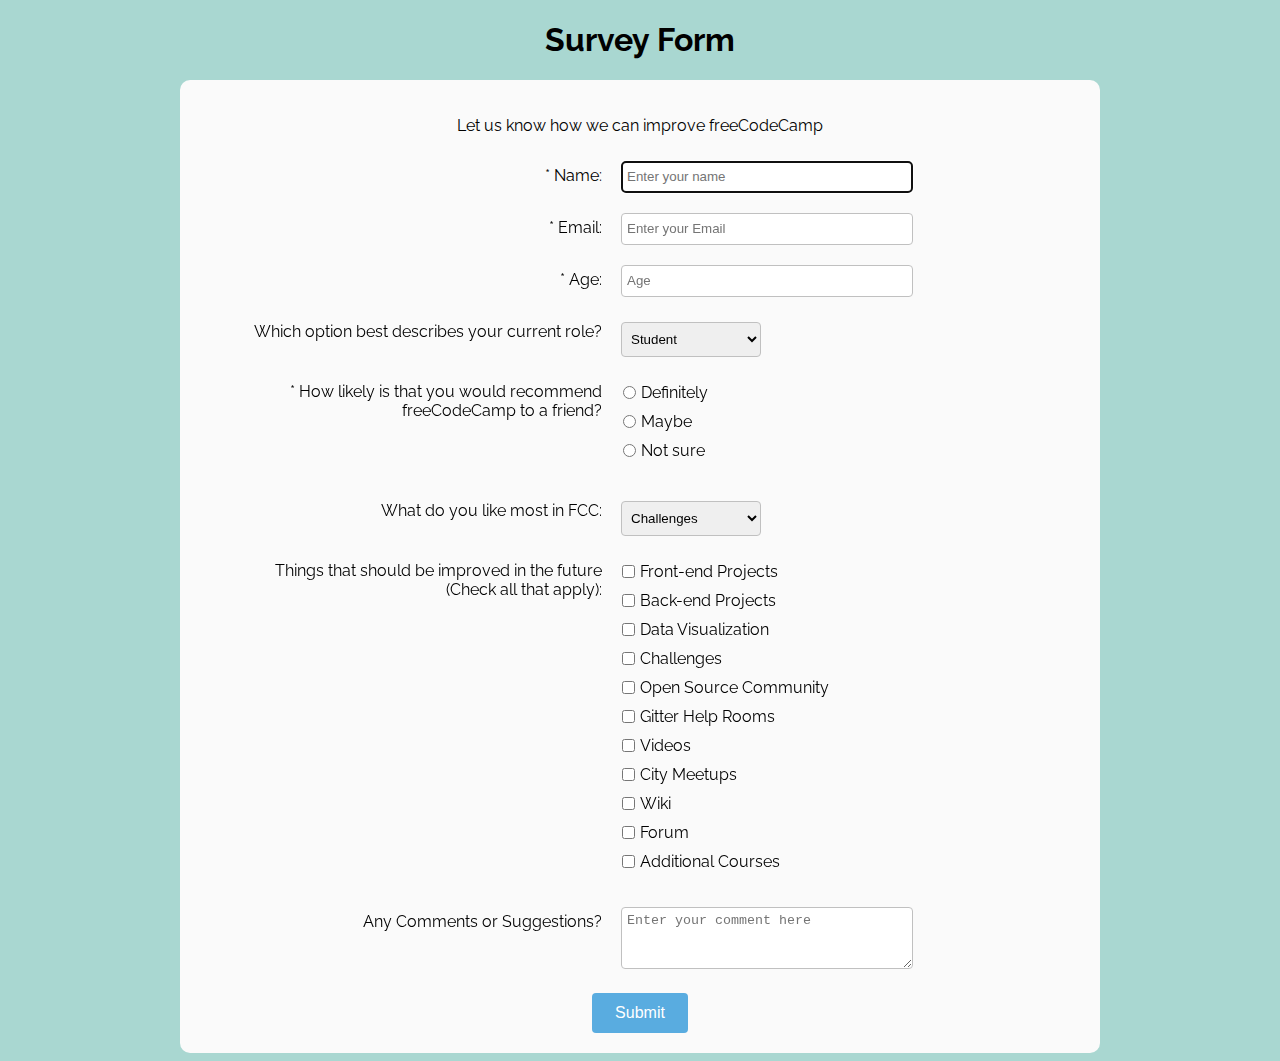
<file: Survey Form/index.html>
<!DOCTYPE html>
<html lang="en" dir="ltr">
     <head>
          <meta charset="utf-8">
          <title>Survey Form</title>
          <link rel="stylesheet" href="https://maxcdn.bootstrapcdn.com/font-awesome/4.6.3/css/font-awesome.min.css">
          <link rel="stylesheet" href="style.css">
     </head>

     <body>
          <h1 id="title">Survey Form</h1>
          <div id="form-outer">
               <p id="description">Let us know how we can improve freeCodeCamp</p>
               <form id="survey-form" method="GET" action="https://crossorigin.me/https://freecodecamp.com">
                    <div class="rowTab">
                         <div class="labels">
                              <label id="name-label" for="name">* Name:</label>
                         </div>
                         <div class="rightTab">
                              <input autofocus type="text" name="name" id="name" class="input-field" placeholder="Enter your name" required>
                         </div>
                    </div>
                    <div class="rowTab">
                         <div class="labels">
                              <label id="email-label" for="email">* Email:</label>
                         </div>
                         <div class="rightTab">
                              <input type="email" name="email" id="email" class="input-field" placeholder="Enter your Email" required>
                         </div>
                    </div>
                    <div class="rowTab">
                         <div class="labels">
                              <label id="age-label" for="age">* Age:</label>
                         </div>
                         <div class="rightTab">
                              <input type="number" name="age" id="number" min="1" max="125" class="input-field" placeholder="Age" required>
                         </div>
                    </div>
                    <div class="rowTab">
                         <div class="labels">
                             <label for="currentPos">Which option best describes your current role?</label>
                         </div>
                         <div class="rightTab">
                             <select id="dropdown" class="dropdown" name="currentPos">
                                 <option disabled value>Select an option</option>
                                 <option value="student">Student</option>
                                 <option value="job">Full Time Job</option>
                                 <option value="learner">Full Time Learner</option>
                                 <option value="preferNo">Prefer not to say</option>
                                 <option value="other">Other</option>
                             </select>
                         </div>
                    </div>
                    <div class="rowTab">
                        <div class="labels">
                            <label for="userRating">* How likely is that you would recommend freeCodeCamp to a friend?</label>
                        </div>
                        <div class="rightTab">
                            <ul style="list-style: none;">
                                <li class="radio">
                                    <label>Definitely<input type="radio" name="radio-buttons" value="1" class="userRatings"></label>
                                </li>
                                <li class="radio">
                                    <label>Maybe<input type="radio" name="radio-buttons" value="2" class="userRatings"></label>
                                </li>
                                <li class="radio">
                                    <label>Not sure<input type="radio" name="radio-buttons" value="3" class="userRatings"></label>
                                </li>
                            </ul>
                        </div>
                    </div>
                    <div class="rowTab">
                        <div class="labels">
                            <label for="most-like">What do you like most in FCC:</label>
                        </div>
                        <div class="rightTab">
                            <select id="most-like" class="dropdown" name="mostLike">
                                <option value="challenges">Challenges</option>
                                <option value="projects">Projects</option>
                                <option value="community">Community</option>
                                <option value="openSource">Open Source</option>
                            </select>
                        </div>
                    </div>
                    <div class="rowTab">
                        <div class="labels">
                            <label for="preferences">Things that should be improved in the future (Check all that apply):</label>
                        </div>
                        <div class="rightTab">
                            <ul id="preferences" style="list-style: none;">
                                <li class="checkbox">
                                    <label>
                                        <input type="checkbox" name="prefer" value="1" class="userRatings">Front-end Projects
                                    </label>
                                </li>
                                <li class="checkbox">
                                    <label>
                                        <input type="checkbox" name="prefer" value="2" class="userRatings">Back-end Projects
                                    </label>
                                </li>
                                <li class="checkbox">
                                    <label>
                                        <input type="checkbox" name="prefer" value="3" class="userRatings">Data Visualization
                                    </label>
                                </li>
                                <li class="checkbox">
                                    <label>
                                        <input type="checkbox" name="prefer" value="4" class="userRatings">Challenges
                                    </label>
                                </li>
                                <li class="checkbox">
                                    <label>
                                        <input type="checkbox" name="prefer" value="5" class="userRatings">Open Source Community
                                    </label>
                                </li>
                                <li class="checkbox">
                                    <label>
                                        <input type="checkbox" name="prefer" value="6" class="userRatings">Gitter Help Rooms
                                    </label>
                                </li>
                                <li class="checkbox">
                                    <label>
                                        <input type="checkbox" name="prefer" value="7" class="userRatings">Videos
                                    </label>
                                </li>
                                <li class="checkbox">
                                    <label>
                                        <input type="checkbox" name="prefer" value="8" class="userRatings">City Meetups
                                    </label>
                                </li>
                                <li class="checkbox">
                                    <label>
                                        <input type="checkbox" name="prefer" value="9" class="userRatings">Wiki
                                    </label>
                                </li>
                                <li class="checkbox">
                                    <label>
                                        <input type="checkbox" name="prefer" value="10" class="userRatings">Forum
                                    </label>
                                </li>
                                <li class="checkbox">
                                    <label>
                                        <input type="checkbox" name="prefer" value="11" class="userRatings">Additional Courses
                                    </label>
                                </li>
                            </ul>
                        </div>
                    </div>
                    <div class="rowTab">
                        <div class="labels">
                            <label for="comments">Any Comments or Suggestions?</label>
                        </div>
                        <div class="rightTab">
                            <textarea id="comments" class="input-field" style="height: 50px;resize:vertical;" name="comment" placeholder="Enter your comment here"></textarea>
                        </div>
                    </div>
                    <button id="submit" type="submit">Submit</button>
               </form>
          </div>
     </body>
</html>
</file>
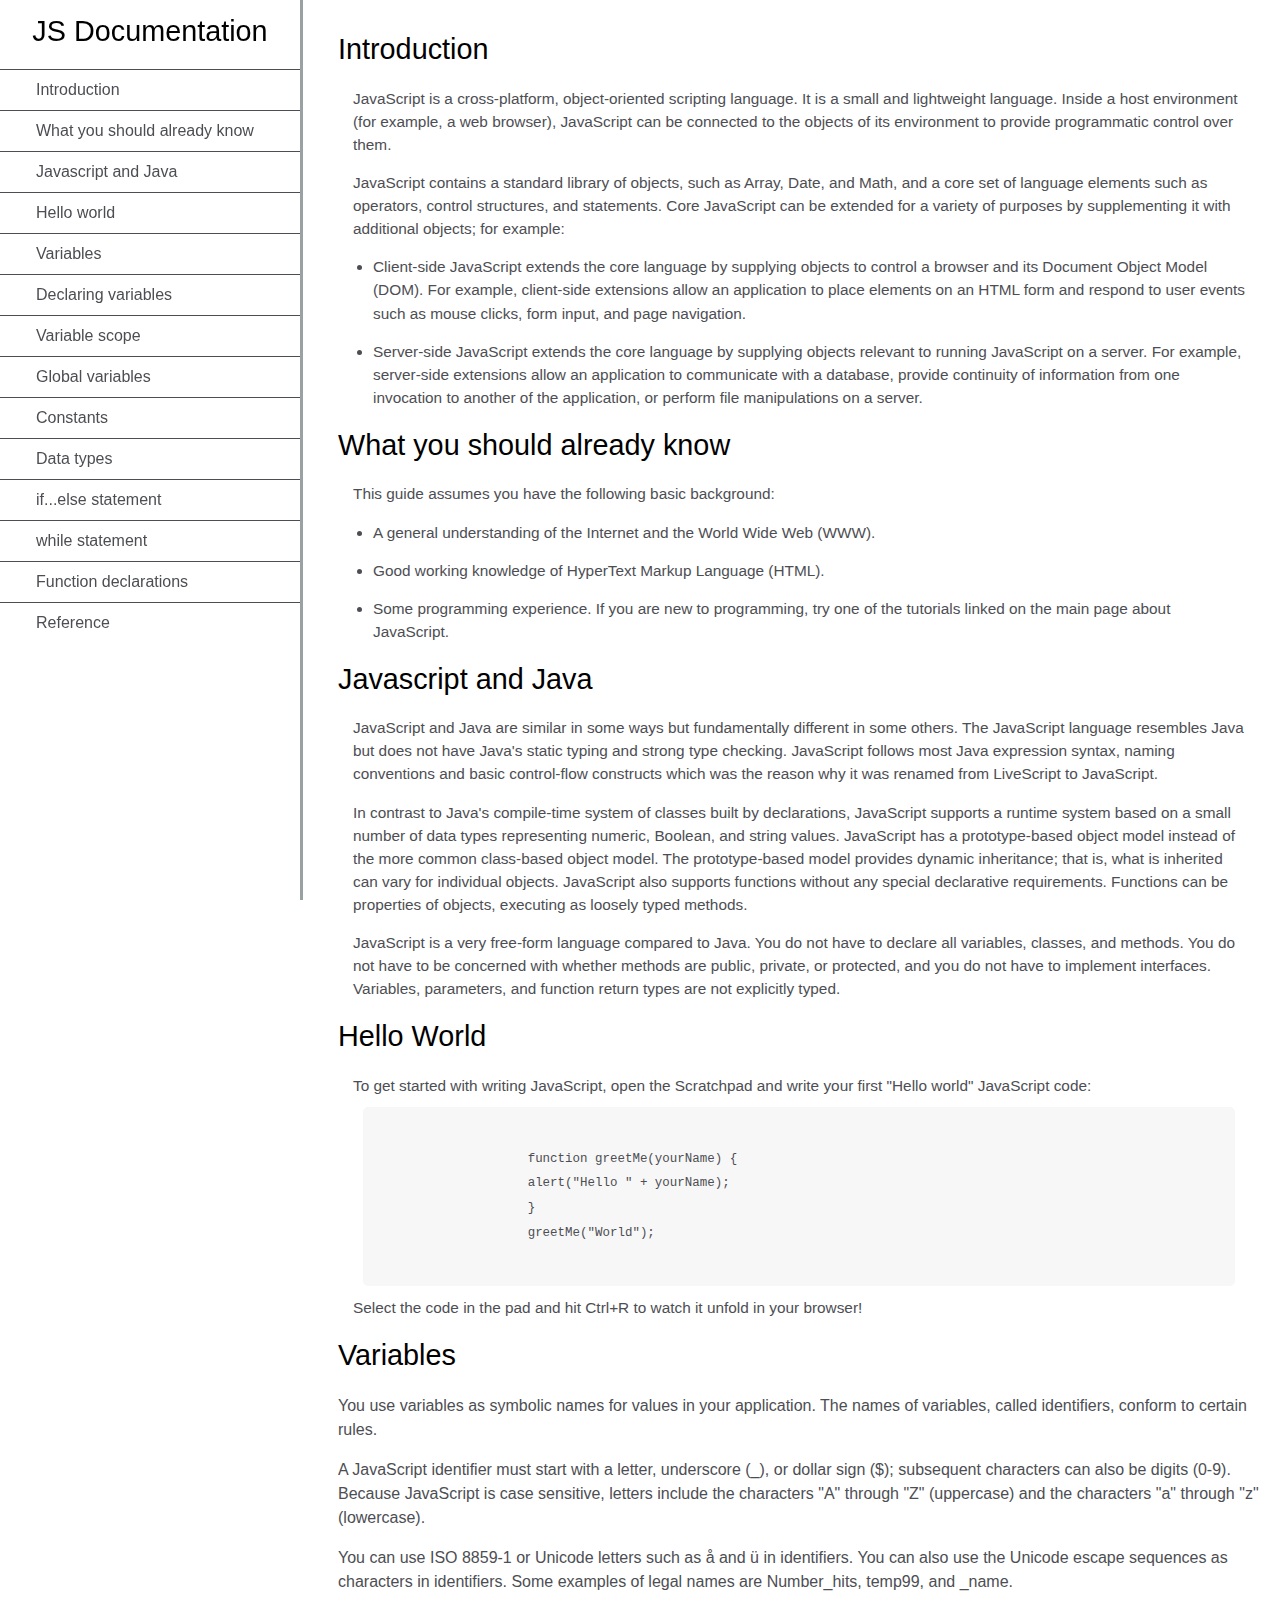
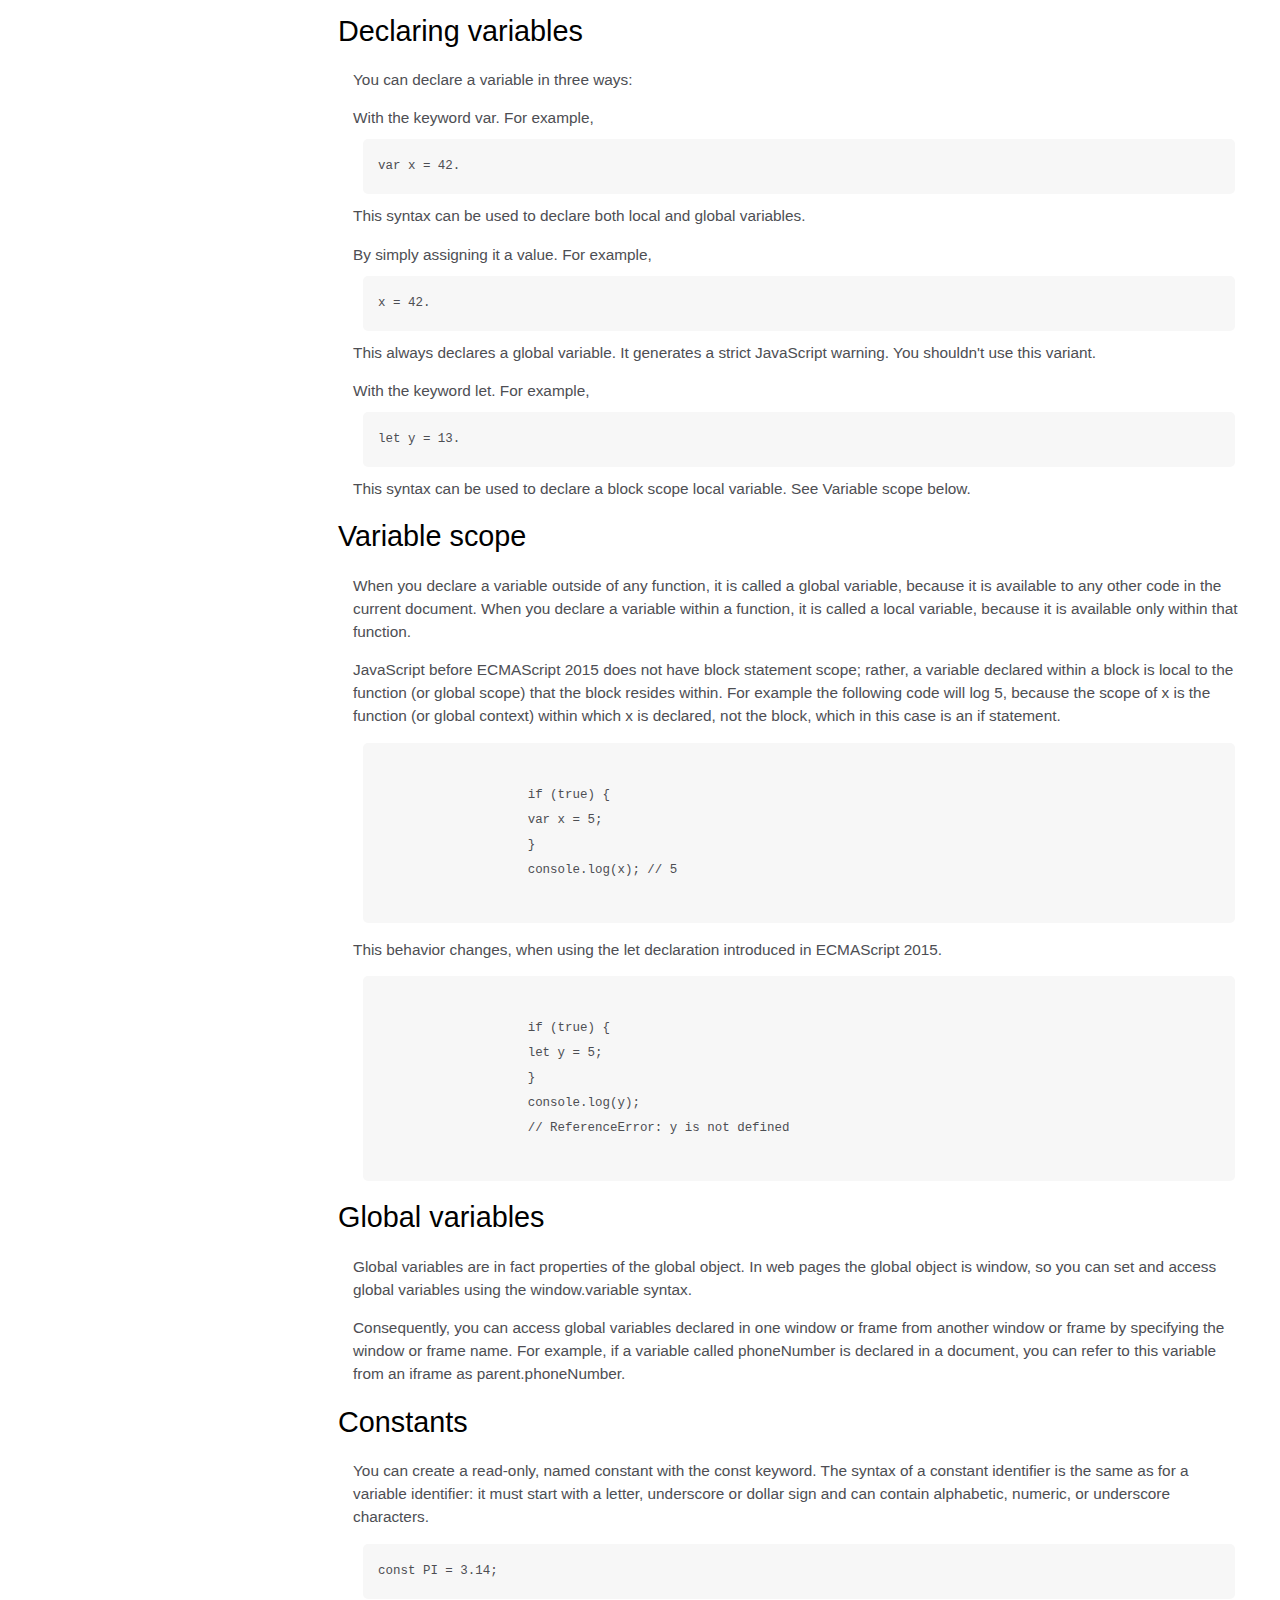
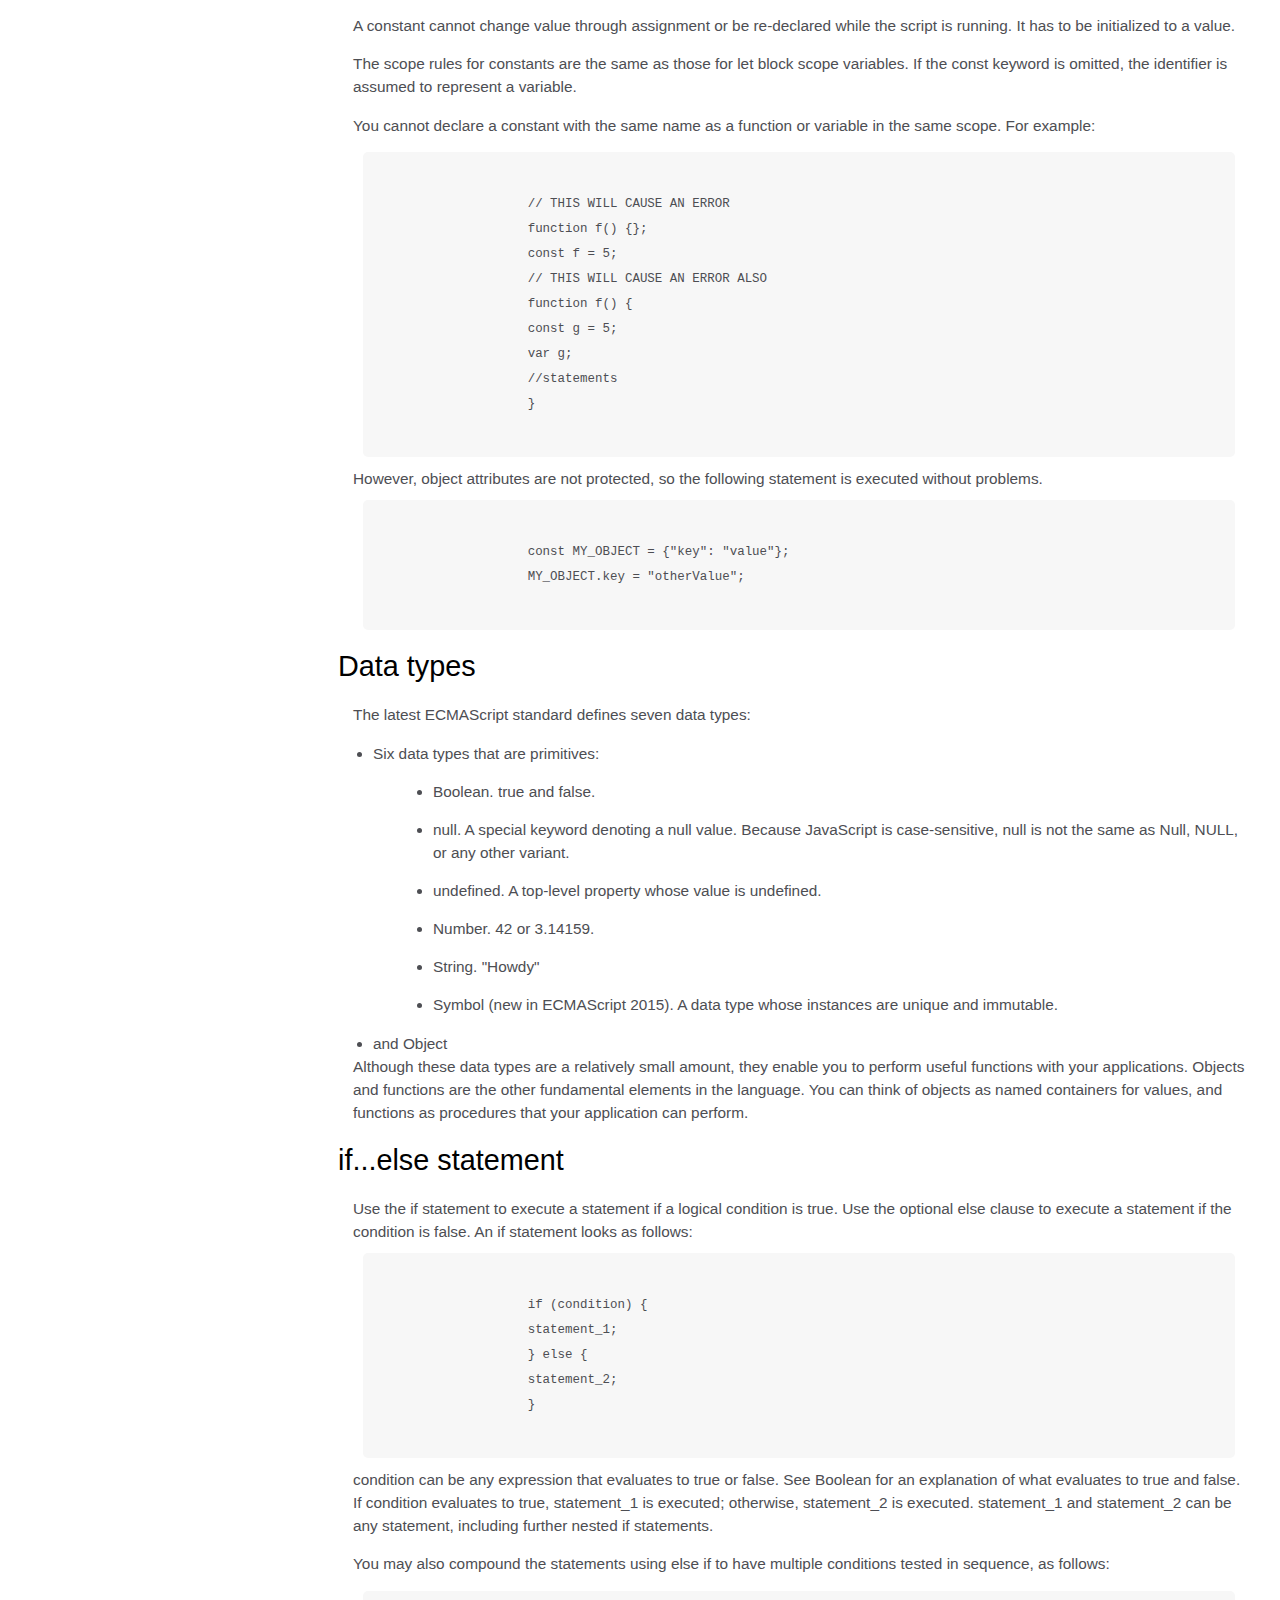
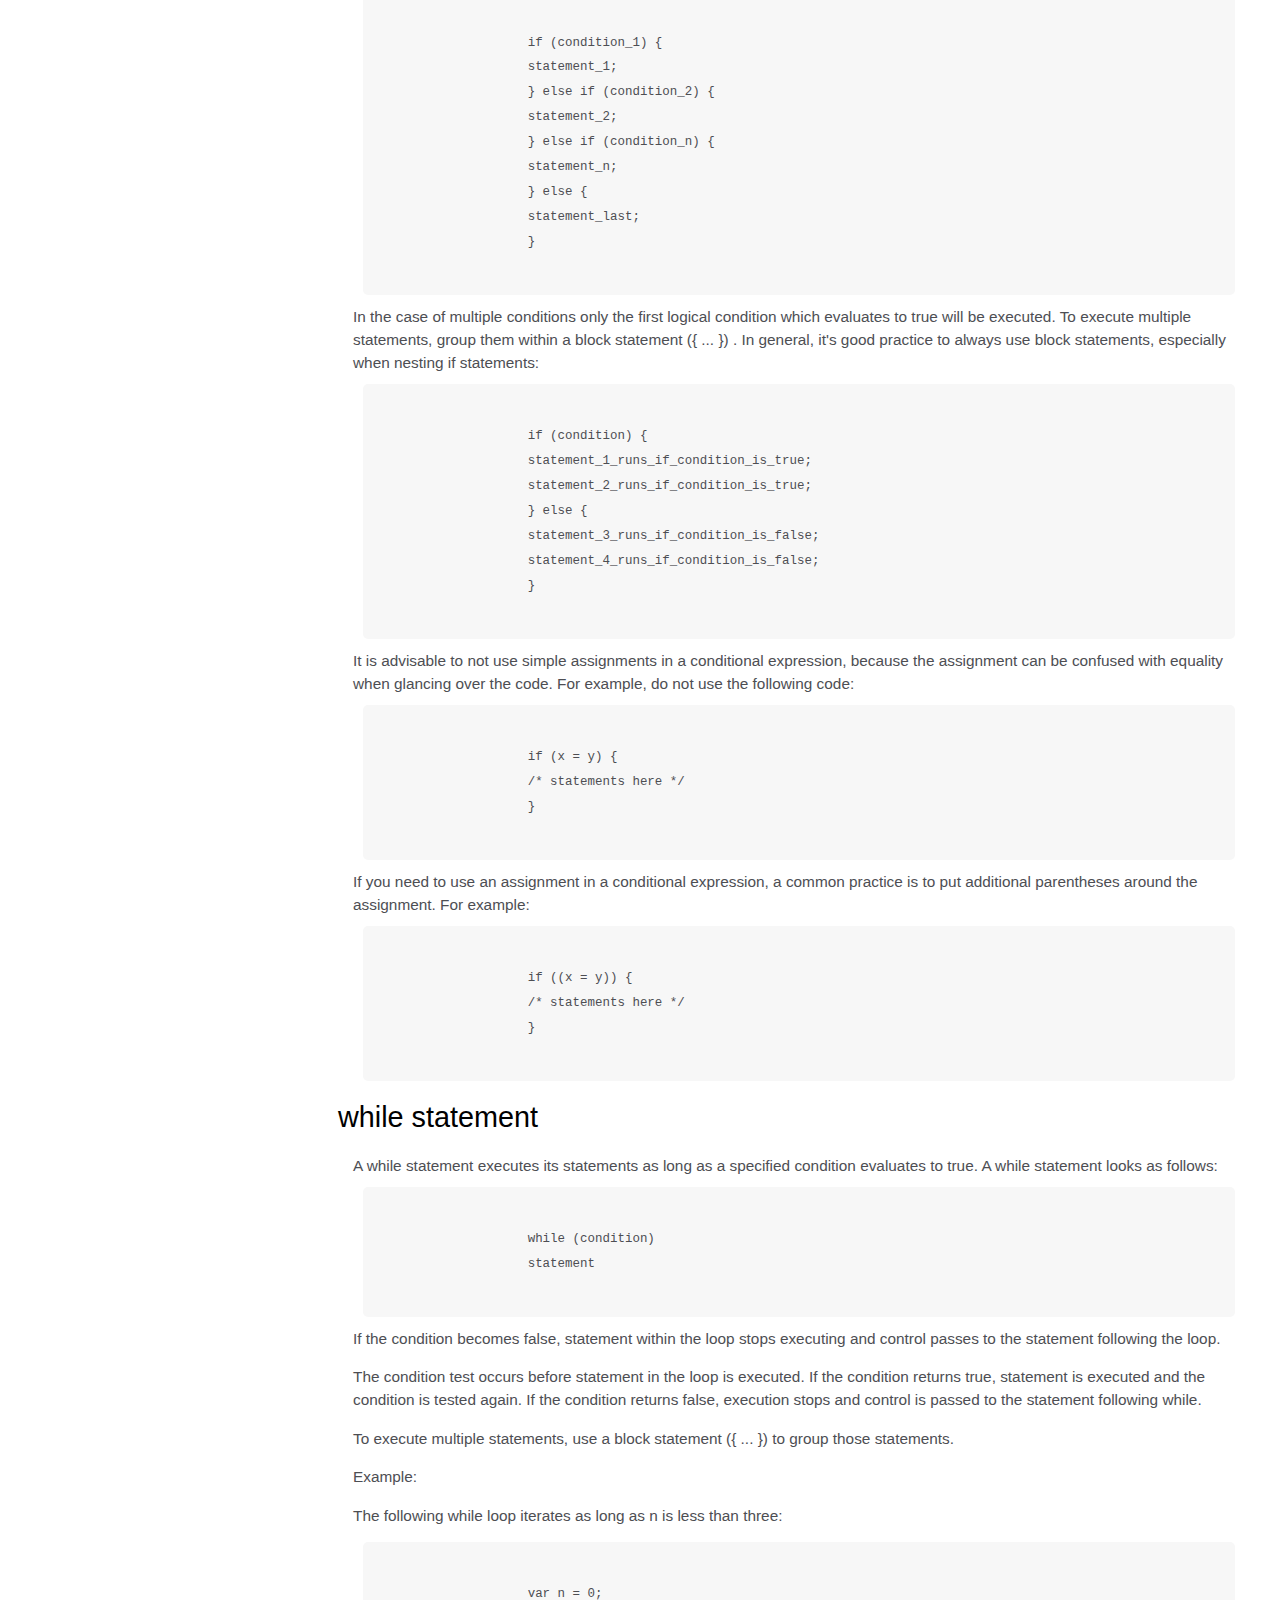
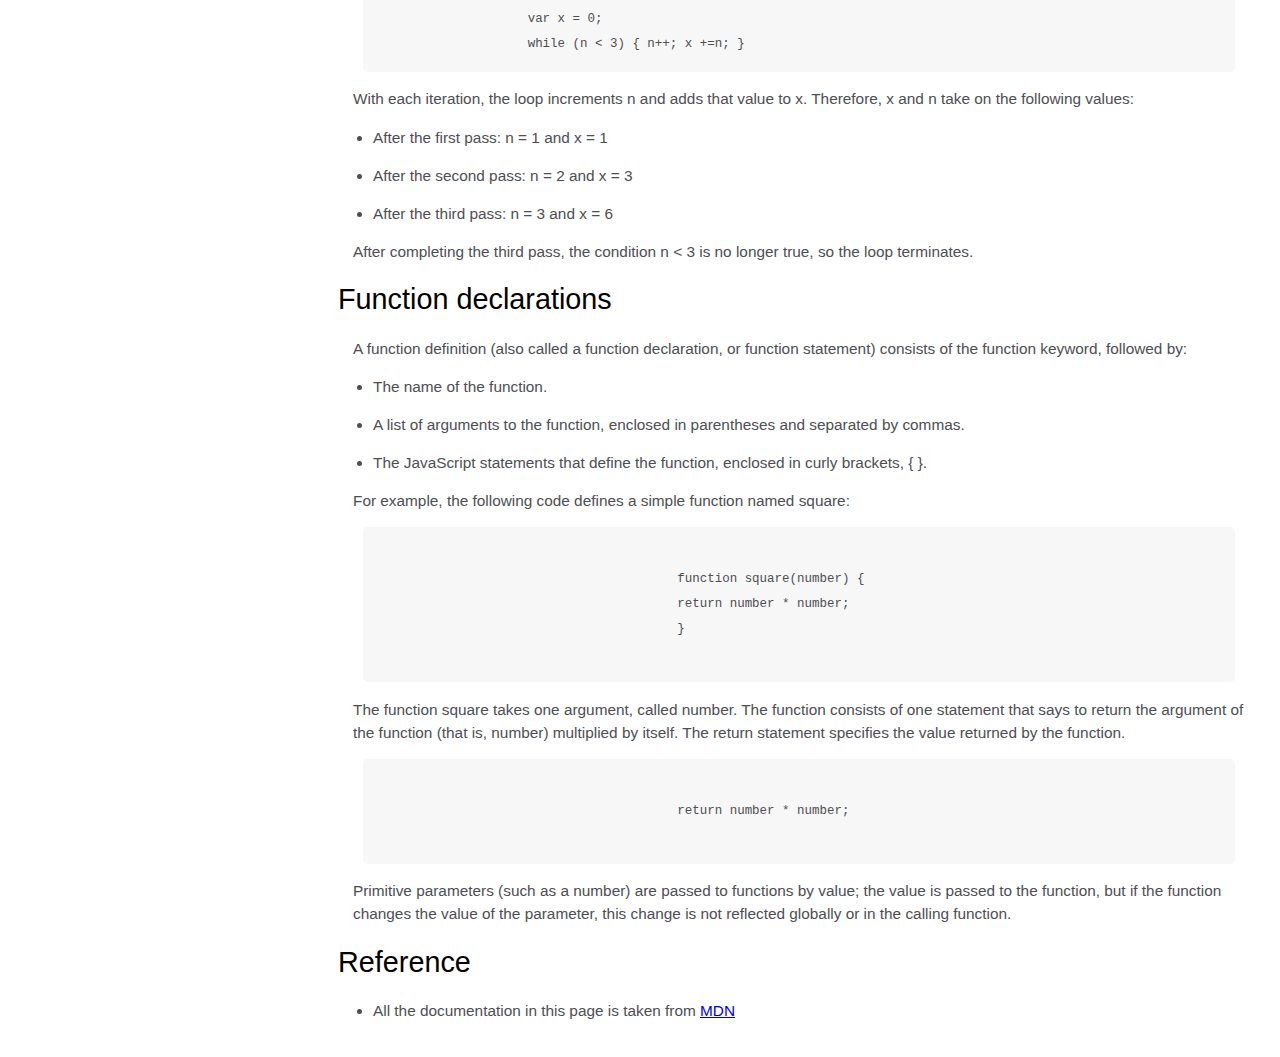
<file: Technical Documentation Page/index.html>
<!DOCTYPE html>
<html lang="en" dir="ltr">

<head>
    <meta charset="utf-8">
    <link rel="shortcut icon" type="image/x-icon" href="https://static.codepen.io/assets/favicon/favicon-8ea04875e70c4b0bb41da869e81236e54394d63638a1ef12fa558a4a835f1164.ico">
    <link rel="mask icon" type href="https://static.codepen.io/assets/favicon/logo-pin-f2d2b6d2c61838f7e76325261b7195c27224080bc099486ddd6dccb469b8e8e6.svg"
        color="#111">
    <link href="style.css" type="text/css" rel="stylesheet">
    <title>Technical Documentation Page</title>
</head>

<body translate="no">
    <nav id="navbar">
        <header>
            JS Documentation
        </header>
        <ul>
            <a class="nav-link" href="#Introduction" rel="internal">
                <li>Introduction</li>
            </a>
            <a class="nav-link" href="#What_you_should_already_know" rel="internal">
                <li>What you should already know</li>
            </a>
            <a class="nav-link" href="#Javascript_and_Java" rel="internal">
                <li>Javascript and Java</li>
            </a>
            <a class="nav-link" href="#Hello_world" rel="internal">
                <li>Hello world</li>
            </a>
            <a class="nav-link" href="#Variables" rel="internal">
                <li>Variables</li>
            </a>
            <a class="nav-link" href="#Declaring_variables" rel="internal">
                <li>Declaring variables</li>
            </a>
            <a class="nav-link" href="#Variable_scope" rel="internal">
                <li>Variable scope</li>
            </a>
            <a class="nav-link" href="#Global_variables" rel="internal">
                <li>Global variables</li>
            </a>
            <a class="nav-link" href="#Constants" rel="internal">
                <li>Constants</li>
            </a>
            <a class="nav-link" href="#Data_types" rel="internal">
                <li>Data types</li>
            </a>
            <a class="nav-link" href="#if...else_statement" rel="internal">
                <li>if...else statement</li>
            </a>
            <a class="nav-link" href="#while_statement" rel="internal">
                <li>while statement</li>
            </a>
            <a class="nav-link" href="#Function_declarations" rel="internal">
                <li>Function declarations</li>
            </a>
            <a class="nav-link" href="#Reference" rel="internal">
                <li>Reference</li>
            </a>
        </ul>
    </nav>
    <main id="main-doc">
        <section class="main-section" id="Introduction">
            <header>
                Introduction
            </header>
            <article>
                <p>JavaScript is a cross-platform, object-oriented scripting language. It is a small and lightweight
                    language. Inside a host environment (for example, a web browser), JavaScript can be connected to
                    the objects of its environment to provide programmatic control over them.</p>
                <p>JavaScript contains a standard library of objects, such as Array, Date, and Math, and a core set of
                    language elements such as operators, control structures, and statements. Core JavaScript can be
                    extended for a variety of purposes by supplementing it with additional objects; for example:</p>
                <li>Client-side JavaScript extends the core language by supplying objects to control a browser and its
                    Document Object Model (DOM). For example, client-side extensions allow an application to place
                    elements on an HTML form and respond to user events such as mouse clicks, form input, and page
                    navigation.</li>
                <li>Server-side JavaScript extends the core language by supplying objects relevant to running
                    JavaScript on a server. For example, server-side extensions allow an application to communicate
                    with a database, provide continuity of information from one invocation to another of the
                    application, or perform file manipulations on a server.</li>
            </article>
        </section>
        <section class="main-section" id="What_you_should_already_know">
            <header>
                What you should already know
            </header>
            <article>
                <p>This guide assumes you have the following basic background:</p>
                <li>A general understanding of the Internet and the World Wide Web (WWW).</li>
                <li>Good working knowledge of HyperText Markup Language (HTML).</li>
                <li>Some programming experience. If you are new to programming, try one of the tutorials linked on the
                    main page about JavaScript.</li>
            </article>
        </section>
        <section class="main-section" id="Javascript_and_Java">
            <header>
                Javascript and Java
            </header>
            <article>
                <p>JavaScript and Java are similar in some ways but fundamentally different in some others. The
                    JavaScript language resembles Java but does not have Java's static typing and strong type checking.
                    JavaScript follows most Java expression syntax, naming conventions and basic control-flow
                    constructs which was the reason why it was renamed from LiveScript to JavaScript.</p>
                <p>In contrast to Java's compile-time system of classes built by declarations, JavaScript supports a
                    runtime system based on a small number of data types representing numeric, Boolean, and string
                    values. JavaScript has a prototype-based object model instead of the more common class-based object
                    model. The prototype-based model provides dynamic inheritance; that is, what is inherited can vary
                    for individual objects. JavaScript also supports functions without any special declarative
                    requirements. Functions can be properties of objects, executing as loosely typed methods.</p>
                JavaScript is a very free-form language compared to Java. You do not have to declare all variables,
                classes, and methods. You do not have to be concerned with whether methods are public, private, or
                protected, and you do not have to implement interfaces. Variables, parameters, and function return
                types are not explicitly typed.
            </article>
        </section>
        <section class="main-section" id="Hello_world">
            <header>
                Hello World
            </header>
            <article>
                To get started with writing JavaScript, open the Scratchpad and write your first "Hello world"
                JavaScript code:
                <code>
                    function greetMe(yourName) {
                    alert("Hello " + yourName);
                    }
                    greetMe("World");
                </code>
                Select the code in the pad and hit Ctrl+R to watch it unfold in your browser!
            </article>
        </section>
        <section class="main-section" id="Variables">
            <header>
                Variables
            </header>
            <p>You use variables as symbolic names for values in your application. The names of variables, called
                identifiers, conform to certain rules.</p>
            <p>A JavaScript identifier must start with a letter, underscore (_), or dollar sign ($); subsequent
                characters can also be digits (0-9). Because JavaScript is case sensitive, letters include the
                characters "A" through "Z" (uppercase) and the characters "a" through "z" (lowercase).</p>
            <p>You can use ISO 8859-1 or Unicode letters such as å and ü in identifiers. You can also use the Unicode
                escape sequences as characters in identifiers. Some examples of legal names are Number_hits, temp99,
                and _name.</p>
        </section>
        <section class="main-section" id="Declaring_variables">
            <header>
                Declaring variables
            </header>
            <article>
                You can declare a variable in three ways:
                <p>With the keyword var. For example,
                    <code>var x = 42.</code>
                    This syntax can be used to declare both local and global variables.
                </p>
                <p>By simply assigning it a value. For example,
                    <code>x = 42.</code>
                    This always declares a global variable. It generates a strict JavaScript warning. You shouldn't use
                    this variant.
                </p>
                <p>
                    With the keyword let. For example,
                    <code>let y = 13.</code>
                    This syntax can be used to declare a block scope local variable. See Variable scope below.
                </p>
            </article>
        </section>
        <section class="main-section" id="Variable_scope">
            <header>
                Variable scope
            </header>
            <article>
                <p> When you declare a variable outside of any function, it is called a global variable, because it is
                    available to any other code in the current document. When you declare a variable within a function,
                    it is called a local variable, because it is available only within that function.</p>
                <p>JavaScript before ECMAScript 2015 does not have block statement scope; rather, a variable declared
                    within a block is local to the function (or global scope) that the block resides within. For
                    example the following code will log 5, because the scope of x is the function (or global context)
                    within which x is declared, not the block, which in this case is an if statement.</p>
                <code>
                    if (true) {
                    var x = 5;
                    }
                    console.log(x); // 5
                </code>
                <p>This behavior changes, when using the let declaration introduced in ECMAScript 2015.</p>
                <code>
                    if (true) {
                    let y = 5;
                    }
                    console.log(y);
                    // ReferenceError: y is not defined
                </code>
            </article>
        </section>
        <section class="main-section" id="Global_variables">
            <header>
                Global variables
            </header>
            <article>
                <p>Global variables are in fact properties of the global object. In web pages the global object is
                    window, so you can set and access global variables using the window.variable syntax.</p>
                <p>Consequently, you can access global variables declared in one window or frame from another window or
                    frame by specifying the window or frame name. For example, if a variable called phoneNumber is
                    declared in a document, you can refer to this variable from an iframe as parent.phoneNumber.</p>
            </article>
        </section>
        <section class="main-section" id="Constants">
            <header>
                Constants
            </header>
            <article>
                <p>You can create a read-only, named constant with the const keyword. The syntax of a constant
                    identifier is the same as for a variable identifier: it must start with a letter, underscore or
                    dollar sign and can contain alphabetic, numeric, or underscore characters.</p>
                <code>const PI = 3.14;</code>
                <p>A constant cannot change value through assignment or be re-declared while the script is running. It
                    has to be initialized to a value.</p>
                <p>The scope rules for constants are the same as those for let block scope variables. If the const
                    keyword is omitted, the identifier is assumed to represent a variable.</p>
                <p>You cannot declare a constant with the same name as a function or variable in the same scope. For
                    example:</p>
                <code>
                    // THIS WILL CAUSE AN ERROR
                    function f() {};
                    const f = 5;
                    // THIS WILL CAUSE AN ERROR ALSO
                    function f() {
                    const g = 5;
                    var g;
                    //statements
                    }
                </code>
                However, object attributes are not protected, so the following statement is executed without problems.
                <code>
                    const MY_OBJECT = {"key": "value"};
                    MY_OBJECT.key = "otherValue";
                </code>
            </article>
        </section>
        <section class="main-section" id="Data_types">
            <header>
                Data types
            </header>
            <article>
                <p>The latest ECMAScript standard defines seven data types:</p>
                <li>
                    <p>Six data types that are primitives:</p>
                    <ul>
                        <li>Boolean. true and false.</li>
                        <li>null. A special keyword denoting a null value. Because JavaScript is case-sensitive, null
                            is not the same as Null, NULL, or any other variant.</li>
                        <li>undefined. A top-level property whose value is undefined.</li>
                        <li>Number. 42 or 3.14159.</li>
                        <li>String. "Howdy"</li>
                        <li>Symbol (new in ECMAScript 2015). A data type whose instances are unique and immutable.</li>
                    </ul>
                </li>
                <li>and Object</li>
                Although these data types are a relatively small amount, they enable you to perform useful functions
                with your applications. Objects and functions are the other fundamental elements in the language. You
                can think of objects as named containers for values, and functions as procedures that your application
                can perform.
            </article>
        </section>
        <section class="main-section" id="if...else_statement">
            <header>
                if...else statement
            </header>
            <article>
                Use the if statement to execute a statement if a logical condition is true. Use the optional else
                clause to execute a statement if the condition is false. An if statement looks as follows:
                <code>
                    if (condition) {
                    statement_1;
                    } else {
                    statement_2;
                    }
                </code>
                condition can be any expression that evaluates to true or false. See Boolean for an explanation of what
                evaluates to true and false. If condition evaluates to true, statement_1 is executed; otherwise,
                statement_2 is executed. statement_1 and statement_2 can be any statement, including further nested if
                statements.
                <p>You may also compound the statements using else if to have multiple conditions tested in sequence,
                    as follows:</p>
                <code>
                    if (condition_1) {
                    statement_1;
                    } else if (condition_2) {
                    statement_2;
                    } else if (condition_n) {
                    statement_n;
                    } else {
                    statement_last;
                    }
                </code>
                In the case of multiple conditions only the first logical condition which evaluates to true will be
                executed. To execute multiple statements, group them within a block statement ({ ... }) . In general,
                it's good practice to always use block statements, especially when nesting if statements:
                <code>
                    if (condition) {
                    statement_1_runs_if_condition_is_true;
                    statement_2_runs_if_condition_is_true;
                    } else {
                    statement_3_runs_if_condition_is_false;
                    statement_4_runs_if_condition_is_false;
                    }
                </code>
                It is advisable to not use simple assignments in a conditional expression, because the assignment can
                be confused with equality when glancing over the code. For example, do not use the following code:
                <code>
                    if (x = y) {
                    /* statements here */
                    }
                </code>
                If you need to use an assignment in a conditional expression, a common practice is to put additional
                parentheses around the assignment. For example:
                <code>
                    if ((x = y)) {
                    /* statements here */
                    }
                </code>
            </article>
        </section>
        <section class="main-section" id="while_statement">
            <header>
                while statement
            </header>
            <article>
                A while statement executes its statements as long as a specified condition evaluates to true. A while
                statement looks as follows:
                <code>
                    while (condition)
                    statement
                </code>
                If the condition becomes false, statement within the loop stops executing and control passes to the
                statement following the loop.
                <p>The condition test occurs before statement in the loop is executed. If the condition returns true,
                    statement is executed and the condition is tested again. If the condition returns false, execution
                    stops and control is passed to the statement following while.</p>
                <p>To execute multiple statements, use a block statement ({ ... }) to group those statements.</p>

                Example:

                <p>The following while loop iterates as long as n is less than three:</p>
                <code>
                    var n = 0;
                    var x = 0;
                    while (n < 3) { n++; x +=n; } </code> <p>With each iteration, the loop increments n and adds that
                        value to x. Therefore, x and n take on the
                        following values:</p>
                        <li>After the first pass: n = 1 and x = 1</li>
                        <li>After the second pass: n = 2 and x = 3</li>
                        <li>After the third pass: n = 3 and x = 6</li>
                        <p>After completing the third pass, the condition n < 3 is no longer true, so the loop
                                terminates.</p> </article> </section> <section class="main-section" id="Function_declarations">
                                <header>
                                    Function declarations
                                </header>
                                <article>
                                    A function definition (also called a function declaration, or function statement)
                                    consists
                                    of the function keyword, followed by:
                                    <li>The name of the function.</li>
                                    <li>A list of arguments to the function, enclosed in parentheses and separated by
                                        commas.</li>
                                    <li>The JavaScript statements that define the function, enclosed in curly brackets,
                                        { }.</li>
                                    <p>For example, the following code defines a simple function named square:</p>
                                    <code>
                                        function square(number) {
                                        return number * number;
                                        }
                                    </code>
                                    <p>The function square takes one argument, called number. The function consists of
                                        one
                                        statement that says to return the argument of the function (that is, number)
                                        multiplied
                                        by itself. The return statement specifies the value returned by the function.</p>
                                    <code>
                                        return number * number;
                                    </code>
                                    <p>Primitive parameters (such as a number) are passed to functions by value; the
                                        value is
                                        passed to the function, but if the function changes the value of the parameter,
                                        this
                                        change is not reflected globally or in the calling function.</p>
                                </article>
        </section>
        <section class="main-section" id="Reference">
            <header>
                Reference
            </header>
            <article>
                <li>All the documentation in this page is taken from
                    <a href="https://developer.mozilla.org/en-US/docs/Web/JavaScript/Guide" target="_blank">MDN</a>
                </li>
            </article>
        </section>
    </main>

</body>

</html>
</file>
<file: Survey Form/style.css>
@import url(https://fonts.googleapis.com/css?family=Raleway:400,500);

html, body {
    background-color: #a9d7d1;
    text-align: center;
    font-family: 'Raleway', Helvetica, sans-serif;
    min-width: 320px;
}
header {
    font-size: 2em;
    font-weight: bold;
    margin: 20px;
}
#form-outer {
    background-color: rgb(250, 250, 250);
    margin: 0 auto;
    border-radius: 10px;
    width: 75%;
    max-width: 900px;
    padding: 10px;
    padding-top: 20px;
}
.labels {
    display: inline-block;
    text-align: right;
    width: 40%;
    padding: 5px;
    vertical-align: top;
    margin-top: 10px;
}
.rightTab {
    display: inline-block;
    text-align: left;
    width: 48%;
    vertical-align: middle;
}
.input-field {
    height: 20px;
    width: 280px;
    padding: 5px;
    margin: 10px;
    border: 1px solid #c0c0c0;
    border-radius: 4px;
}
#userAge{
    width: 40px;
}
.userRatings, input[type="checkbox"] {
    float: left;
    margin-right: 5px;
}
#submit {
    background-color: #59ace0;
    border-radius: 4px;
    color: white;
    font-size: 1em;
    height: 40px;
    width: 96px;
    margin: 10px;
    border: 0 solid;
}
.dropdown {
    height: 35px;
    width: 140px;
    padding: 5px;
    margin: 10px;
    margin-top: 15px;
    border: 1px solid #c0c0c0;
    border-radius: 4px;
}
.radio, .checkbox {
    position: relative;
    left: -43px;
    margin-left: 10px;
    display: block;
    padding-bottom: 10px;
}

@media screen and (max-width: 833px) {
    .input-field {
        width: 80%;
    }
    select {
        width: 90%;
    }
}
@media screen and (max-width: 520px) {
    .labels {
        width: 100%;
        text-align: left;
    }
    .rightTab {
        width: 80%;
        float: left;
    }
    .input-field {
        width: 100%;
    }
    .select {
        width: 100%;
    }
}
</file>
<file: Technical Documentation Page/style.css>
html, body{
    min-width: 290px;
    color: #4d4e53;
    background-color: #ffffff;
    font-family: 'Open Sans', Arial, sans-serif;
    line-height: 1.5;
}
#navbar{
    position: fixed;
    min-width: 290px;
    top: 0px;
    left: 0px;
    width: 300px;
    height: 100%;
    border-right: solid;
    border-color: rgba(0, 22, 22, 0.4);
}
header{
    color: black;
    font-size: 30px;
    margin: 10px;
    text-align: center;
    font-size: 1.8em;
    font-weight: thin;
}
#main-doc header{
    text-align: left;
    margin: 0px;
}
#navbar ul{
    height: 88%;
    overflow-y: auto;
    overflow-x: hidden;
}
#navbar li{
    color: #4d4e53;
    border: 1px solid;
    border-bottom-width: 0px;
    padding: 8px;
    padding-left: 45px;
    list-style: none;
    position: relative;
    left: -50px;
    width: 100%;
}

#navbar a{
    color: #4d4e53;
    text-decoration: none;
    cursor: pointer;
}
#main-doc{
    position: absolute;
    margin-left: 310px;
    padding: 20px;
    margin-bottom: 110px;
}
section article{
    color: #4d4e53;
    margin: 15px;
    font-size: 0.96em;
}
section li{
    margin: 15px 0px 0px 20px;
}
code{
    display: block;
    text-align: left;
    white-space: pre;
    position: relative;
    word-break: normal;
    word-wrap: normal;
    line-height: 2;
    background-color: #f7f7f7;
    padding: 15px;
    margin: 10px;
    border-radius: 5px;
}
@media only screen and (max-width: 815px) {
    /*For mobile phones: */
    #navbar ul{
        border: 1px solid;
        height: 207px;
    }
    #navbar{
        background-color: white;
        position: absolute;
        top: 0;
        padding: 0;
        margin: 0;
        width: 100%;
        max-height: 275px;
        border: none;
        z-index: 1;
        border-bottom: 2px solid;
    }
    #main-doc{
        position: relative;
        margin-left: 0px;
        margin-top: 270px;
    }
    #main-doc section{
        /* padding-top:240px; */
    }
}
@media only screen and (max-width: 400px) {
    #main-doc{
        margin-left: -10px;
    }
    code{
        margin-left: -20px;
        width: 100%;
        padding: 15px;
        padding-left: 10px;
        padding-right: 45px;
        min-width: 233px;
    }
}
</file>
